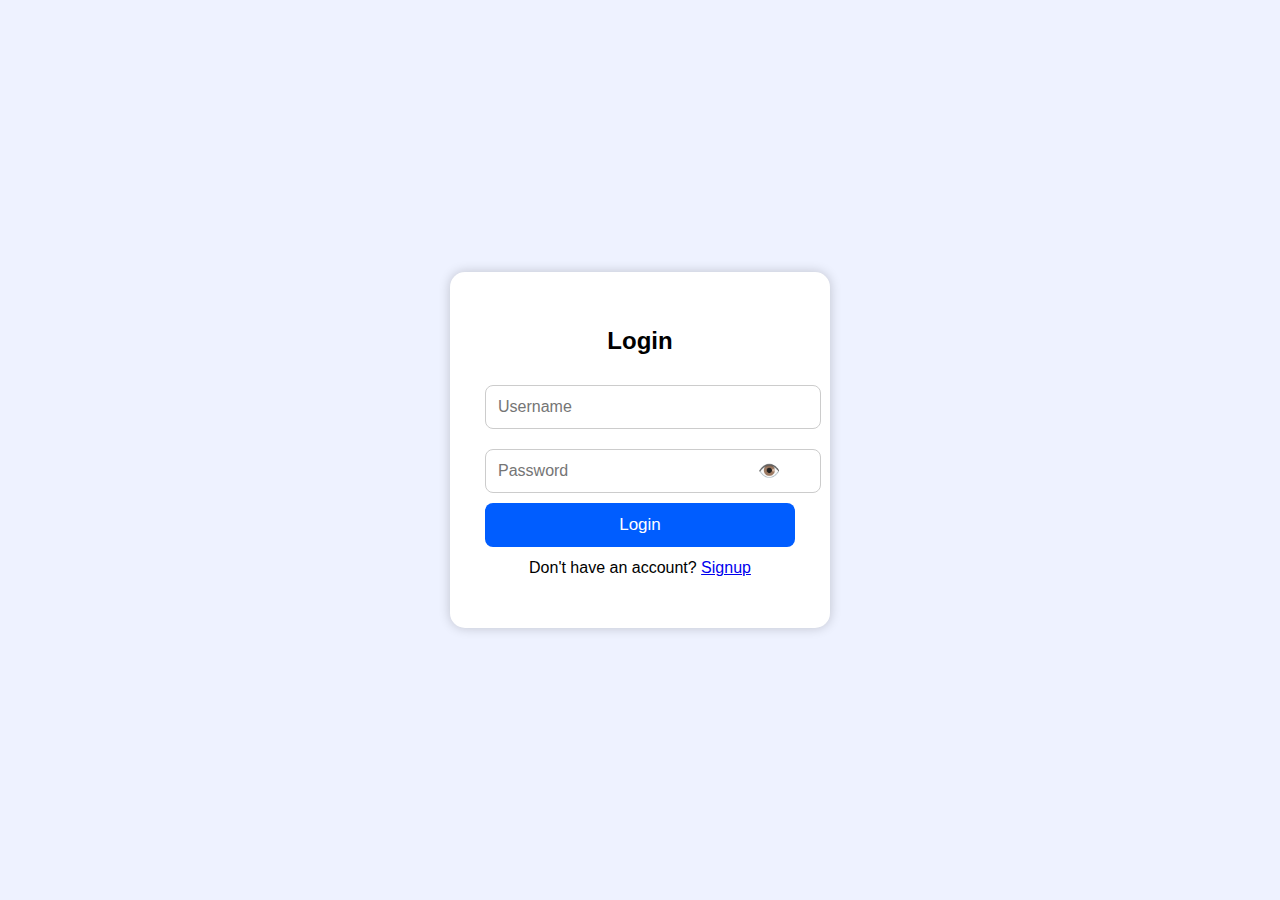
<file: index.html>
<!DOCTYPE html>
<html lang="en">
<head>
  <meta charset="utf-8" />
  <meta name="viewport" content="width=device-width,initial-scale=1" />
  <title>FakeFind — Review Checker</title>
  <link rel="stylesheet" href="style.css" />
</head>

<body>

<!-- Redirect to login if not logged in -->
<script>
if (!localStorage.getItem("loggedIn")) {
    window.location.href = "login.html";
}

function logout() {
    localStorage.removeItem("loggedIn");
    window.location.href = "login.html";
}
</script>

<nav class="navbar">
  <div class="brand-left"><span class="brand">FakeFind</span></div>
  <div class="nav-right">
    <a class="nav-link" href="#">Home</a>
    <a class="nav-link" href="#">About</a>
    <a class="nav-link" href="#">FAQ</a>
    <button onclick="logout()" class="btn primary">Logout</button>
  </div>
</nav>

<header class="hero">
  <h1>FakeFind Review Checker</h1>
  <p class="subtitle">Scan Amazon & Flipkart reviews for manipulation, scams, or AI-generated content.</p>
</header>

<main class="container">

  <!-- scan card -->
  <section class="card scan-card">
    <h2>Paste a product link to start your scan</h2>

    <div class="scan-grid">
      <input id="urlInput" type="url" placeholder="Paste product URL (Amazon / Flipkart)" />
      <button id="analyzeBtn" class="btn primary" onclick="analyze()">Analyze</button>
    </div>

    <div class="platforms">
      <button class="platform" onclick="selectPlatform('amazon')">Amazon</button>
      <button class="platform" onclick="selectPlatform('flipkart')">Flipkart</button>
    </div>

    <p id="errorText" class="error"></p>
  </section>

  <!-- results -->
  <section id="resultSection" class="card result-card hidden">
    <div class="result-top">
      <div class="product-meta" id="productMeta"></div>

      <div class="score-area">
        <div class="score-ring">
          <svg viewBox="0 0 36 36" class="circular-chart">
            <path class="circle-bg" d="M18 2.0845 a 15.9155 15.9155 0 0 1 0 31.831 a 15.9155 15.9155 0 0 1 0 -31.831"/>
            <path id="scoreArc" class="circle" stroke-dasharray="0,100" d="M18 2.0845 a 15.9155 15.9155 0 0 1 0 31.831 a 15.9155 15.9155 0 0 1 0 -31.831"/>
            <text id="scoreText" x="18" y="20.5" class="percentage">0%</text>
          </svg>
        </div>

        <div class="verdict-block">
          <div id="grade" class="grade-pill">—</div>
          <div id="verdict" class="verdict-text">No analysis yet</div>
        </div>
      </div>
    </div>

    <div class="insights">
      <h3>Insights</h3>
      <ul id="insightList"></ul>
    </div>

    <div class="reviews-list">
      <h3>Sample Reviews</h3>
      <div id="reviewList"></div>
    </div>

    <div class="result-actions">
      <button id="downloadPdfBtn" class="btn accent">Download PDF</button>
      <button id="newScanBtn" class="btn link" onclick="newScan()">New Scan</button>
    </div>
  </section>

</main>

<footer class="site-footer">© FakeFind — Demo</footer>

<script src="main.js"></script>

</body>
</html>
</file>
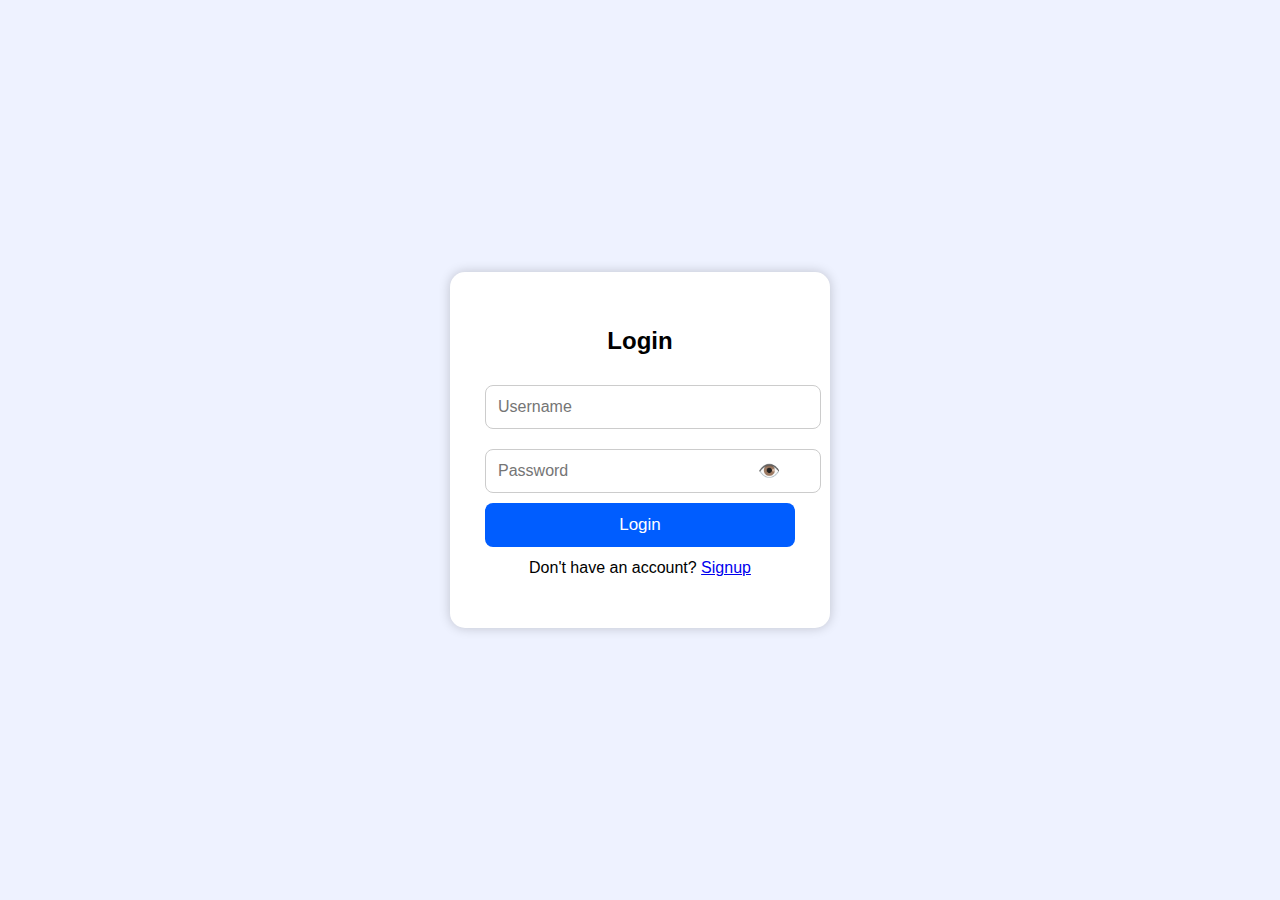
<file: login.html>
<!DOCTYPE html>
<html lang="en">
<head>
<meta charset="UTF-8" />
<meta name="viewport" content="width=device-width, initial-scale=1.0" />
<title>Login</title>

<link rel="stylesheet" href="auth.css">  <!-- FIXED -->

<style>
    body {
        margin: 0;
        padding: 0;
        display: flex;
        font-family: Arial, sans-serif;
        justify-content: center;
        align-items: center;
        height: 100vh;
        background: #eef2ff;
    }
    .container {
        width: 100%;
        max-width: 380px;
    }
    .card {
        background: white;
        padding: 35px;
        border-radius: 15px;
        box-shadow: 0 0 12px rgba(0,0,0,0.2);
    }
    h2 {
        text-align: center;
        margin-bottom: 20px;
    }

    input {
        width: 100%;
        padding: 12px;
        margin: 10px 0;
        border-radius: 8px;
        border: 1px solid #ccc;
        font-size: 16px;
    }

    .password-box {
        position: relative;
    }

    .eye {
        position: absolute;
        right: 15px;
        top: 50%;
        transform: translateY(-50%);
        cursor: pointer;
        font-size: 18px;
    }

    button {
        width: 100%;
        padding: 12px;
        background: #005dff;
        border: none;
        color: white;
        border-radius: 8px;
        cursor: pointer;
        font-size: 17px;
    }

    .signup-text {
        text-align: center;
        margin-top: 12px;
    }
</style>

</head>
<body>
<div class="container">
    <div class="card">
        <h2>Login</h2>

        <form onsubmit="event.preventDefault(); login();">

            <input type="text" id="username" placeholder="Username" required />

            <div class="password-box">
                <input type="password" id="password" placeholder="Password" required />
                <span id="toggleEye" class="eye">👁️</span>
            </div>

            <button>Login</button>
        </form>

        <p class="signup-text">
            Don't have an account? <a href="signup.html">Signup</a>
        </p>

    </div>
</div>

<script>
// toggle eye
const password = document.getElementById("password");
const toggleEye = document.getElementById("toggleEye");

toggleEye.onclick = () => {
    password.type = password.type === "password" ? "text" : "password";
};

// FIXED LOGIN FUNCTION
function login() {
    const user = document.getElementById("username").value.trim();
    const pass = document.getElementById("password").value.trim();

    if (user === "" || pass === "") {
        alert("Enter username or password");
        return;
    }

    // LOGIN SUCCESS
    localStorage.setItem("loggedIn", "true");

    window.location.href = "index.html";  // redirect ONLY on login click
}
</script>

</body>
</html>
</file>
<file: style.css>
:root{
  --primary:#0066ff;
  --accent:#ff8a00;
  --muted:#6b7280;
  --bg:#f6f9fb;
  --card:#ffffff;
  --radius:14px;
}

/* base */
*{box-sizing:border-box}
body{
  margin:0;
  font-family: Inter, Arial, sans-serif;
  background:var(--bg);
  color:#0f172a;
}

/* navbar */
.navbar{display:flex;justify-content:space-between;padding:14px 36px;background:white;box-shadow:0 1px 6px rgba(2,6,23,.04)}
.brand{font-weight:700;color:var(--primary);font-size:20px}
.nav-right{display:flex;gap:12px;align-items:center}
.nav-link{color:var(--muted);text-decoration:none}
.btn{padding:10px 14px;border-radius:8px;border:0;cursor:pointer}
.btn.primary{background:var(--primary);color:#fff}
.btn.accent{background:var(--accent);color:#fff}
.btn.link{background:transparent;color:var(--muted)}

/* hero */
.hero{text-align:center;padding:50px 20px}
.hero h1{font-size:48px;color:var(--primary);margin:0}
.subtitle{color:var(--muted);margin-top:10px}

/* container */
.container{max-width:1100px;margin:0 auto;padding:30px}

/* card */
.card{background:var(--card);border-radius:var(--radius);padding:28px;box-shadow:0 10px 30px rgba(2,6,23,.06);margin-bottom:20px}

/* scan */
.scan-grid{display:flex;gap:12px;align-items:center}
.scan-grid input{flex:1;padding:14px;border-radius:10px;border:1px solid #e6e9ef}
.scan-grid button{min-width:120px}
.platforms{display:flex;gap:16px;justify-content:center;margin-top:18px}
.platform{background:#eef3ff;border:1px solid #e6efff;padding:8px 16px;border-radius:10px;cursor:pointer}

/* result */
.result-top{display:flex;justify-content:space-between;align-items:center}
.score-area{display:flex;gap:18px;align-items:center}
.score-ring{width:92px}
.circular-chart{width:92px;height:92px}
.circle-bg{fill:none;stroke:#eee;stroke-width:3.8}
.circle{fill:none;stroke:var(--primary);stroke-width:3.8;stroke-linecap:round;transform:rotate(-90deg);transform-origin:center}
.percentage{font-size:12px;text-anchor:middle;fill:#0f172a}
.grade-pill{background:#e6f0ff;color:var(--primary);padding:6px 10px;border-radius:999px;font-weight:700}
.verdict-text{color:var(--muted);margin-top:6px}

.insights ul{margin:8px 0 0 18px;color:#123}
.reviews-list .review-card{background:#f8fafc;padding:14px;border-radius:8px;margin-bottom:10px}

/* result actions */
.result-actions{display:flex;gap:12px;justify-content:flex-start;margin-top:12px}

/* hidden */
.hidden{display:none}

/* responsive */
@media (max-width:900px){
  .container{padding:18px}
  .hero h1{font-size:32px}
  .result-top{flex-direction:column;align-items:flex-start}
}
</file>
<file: auth.css>
/* Background */
body {
    margin: 0;
    padding: 0;
    background: #eef3ff;
    font-family: Arial, sans-serif;
}

/* Center Box */
.auth-page {
    height: 100vh;
    display: flex;
    justify-content: center;
    align-items: center;
}

/* White Card */
.auth-box {
    width: 420px;
    background: #fff;
    padding: 40px 35px;
    border-radius: 12px;
    text-align: center;
    box-shadow: 0 10px 30px rgba(0,0,0,0.1);
}

/* Title */
.title {
    margin-bottom: 25px;
    font-size: 32px;
    font-weight: bold;
}

/* Inputs */
.auth-box input {
    width: 100%;
    padding: 15px;
    margin: 10px 0;
    border-radius: 8px;
    border: 1px solid #ccc;
    font-size: 16px;
}

/* Password field eye */
.password-wrapper {
    position: relative;
}

.eye {
    position: absolute;
    right: 14px;
    top: 50%;
    transform: translateY(-50%);
    cursor: pointer;
    font-size: 18px;
}

/* Login Button */
.login-btn {
    width: 100%;
    padding: 14px;
    color: #fff;
    background: #0066ff;
    border: none;
    border-radius: 8px;
    font-size: 17px;
    cursor: pointer;
    margin-top: 10px;
}

.login-btn:hover {
    background: #004acc;
}

/* Bottom link */
.switch {
    margin-top: 15px;
    font-size: 15px;
}

.switch a {
    color: #0066ff;
    font-weight: bold;
    text-decoration: none;
}
</file>
